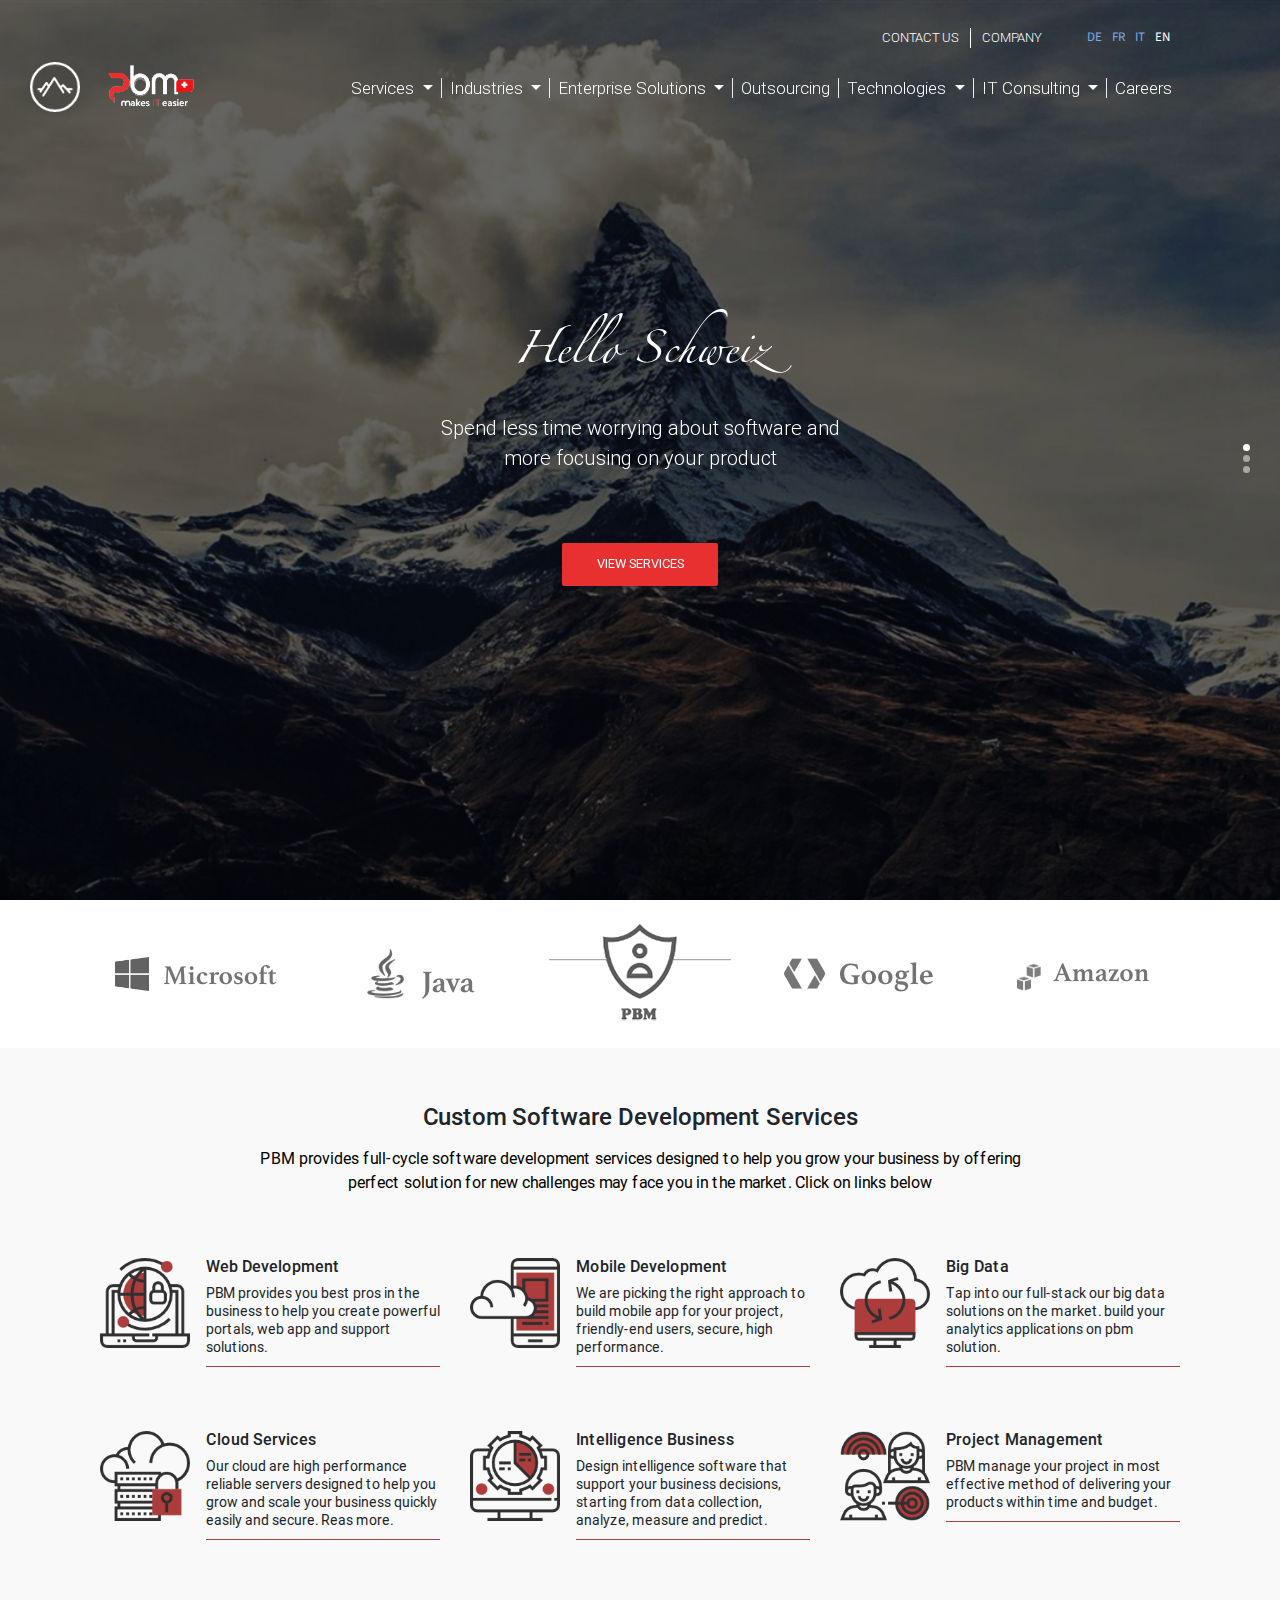
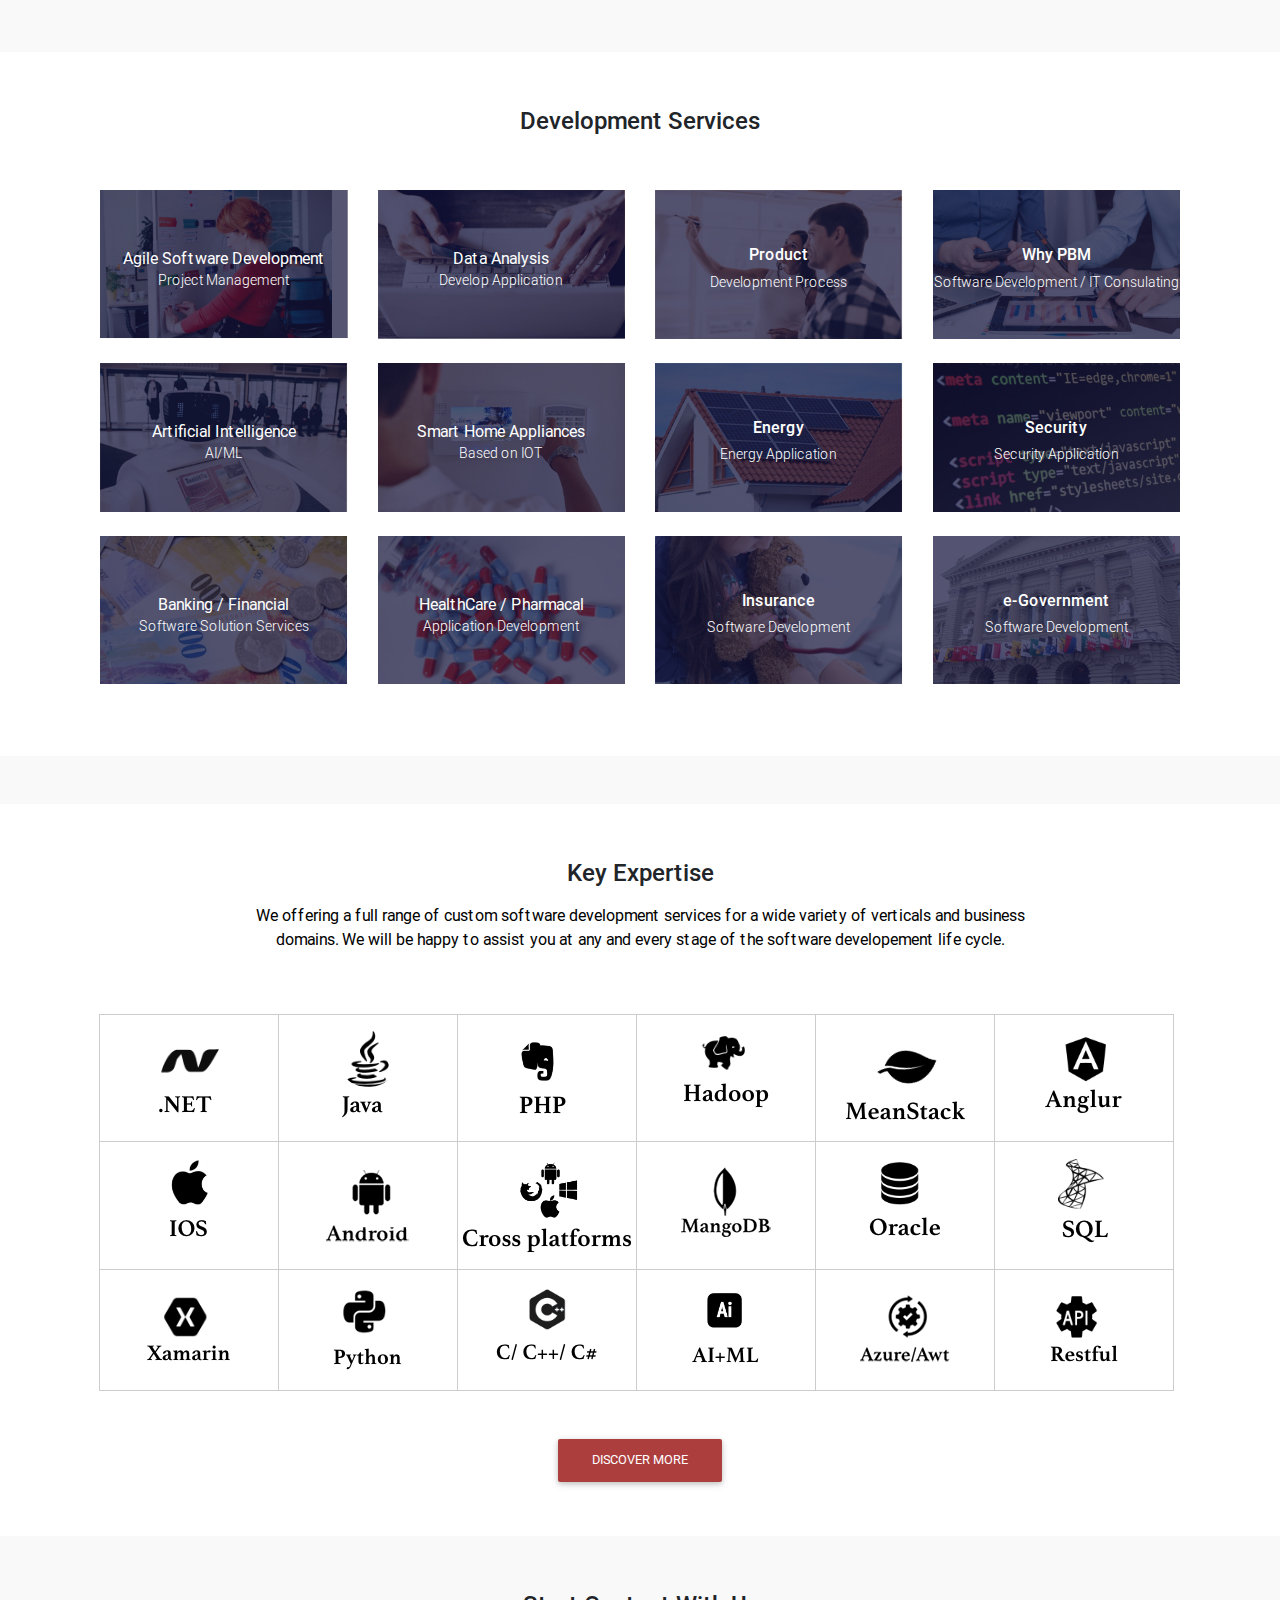
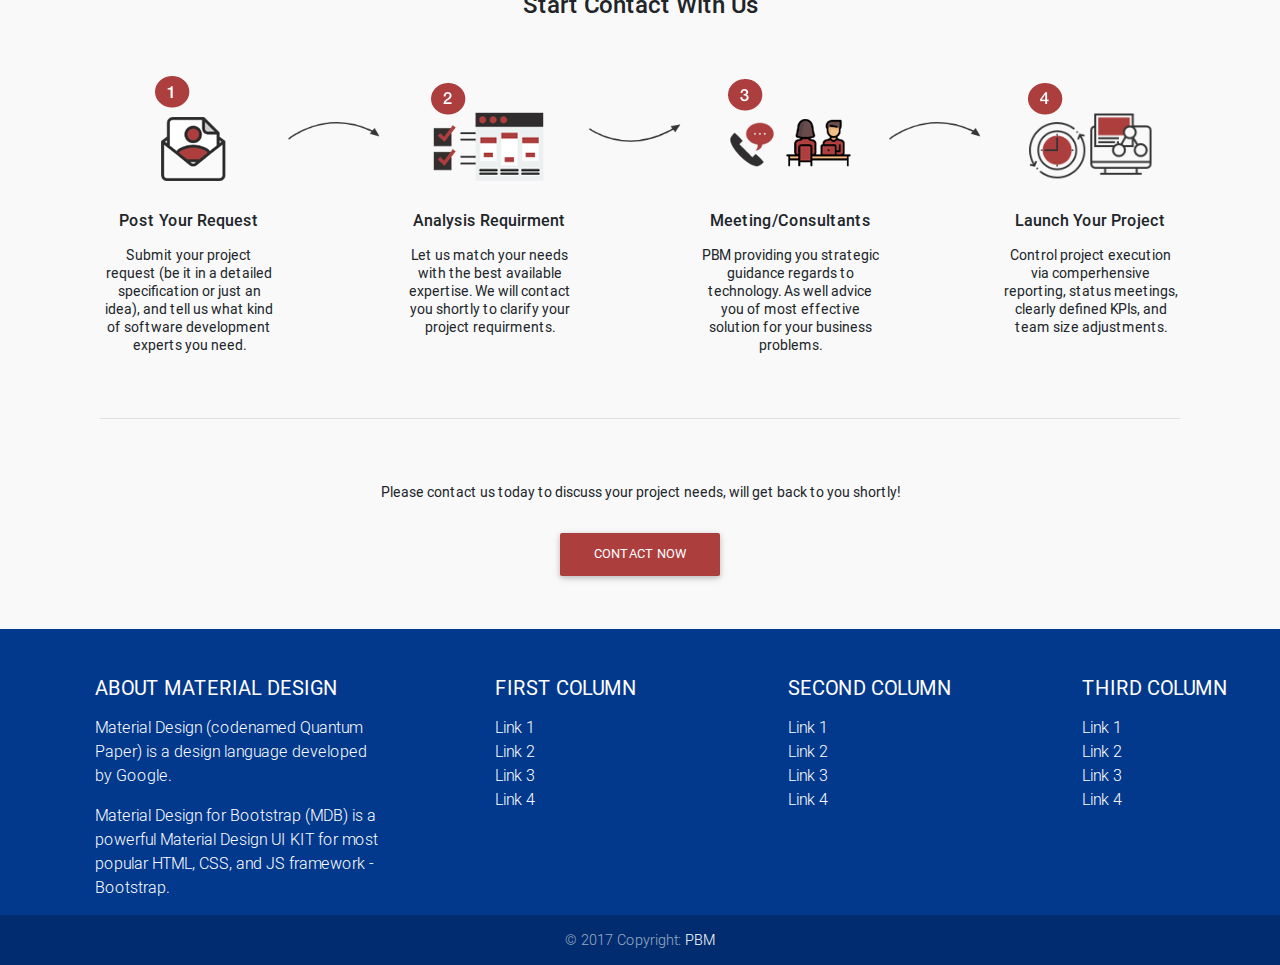
<file: index.html>
<!DOCTYPE html>
<html lang="en">
  <head>
    <meta charset="utf-8">
    <meta name="viewport" content="width=device-width, initial-scale=1, shrink-to-fit=no">
    <meta http-equiv="x-ua-compatible" content="ie=edge">
    <title>Material Design Bootstrap</title>
    <!-- Font Awesome -->
    <link rel="stylesheet" href="https://maxcdn.bootstrapcdn.com/font-awesome/4.7.0/css/font-awesome.min.css">
    <!-- Bootstrap core CSS -->
    <link href="css/bootstrap.min.css" rel="stylesheet">
    <!-- Material Design Bootstrap -->
    <link href="css/mdb.min.css" rel="stylesheet">
    <!-- Your custom styles (optional) -->
    <link href="css/style.css" rel="stylesheet">
    <link href="https://fonts.googleapis.com/css?family=Source+Sans+Pro:400,600" rel="stylesheet">
  </head>
  <body class="band-lp">
    <header>
      <div class="position-ab mt-3">
        <div class="container">
          
          <div class="float-right">
            <ul class="right-top-link">
              <li><a href="#">CONTACT US</a></li>
              <li><a href="#" class="border-0">COMPANY</a></li>
              <li class="language">
                <a class="nav-link border-0" href="#">DE</a>
                <a class="nav-link border-0" href="#">FR</a>
                <a class="nav-link border-0" href="#">IT</a>
                <a class="nav-link border-0 active" href="#">EN</a>
              </li>
            </ul>
          </div>
        </div>
      </div>
      <!--Navbar-->
      <nav class="navbar navbar-expand-lg navbar-dark fixed-top scrolling-navbar">
        <div class="container">
          <div class="col-md-12">
          <div class="ml-70">
               <a href="#" class="mr-4"><img width="50" src="img/pre-logo.png" /></a>
               <a class="navbar-brand " href="#"><img src="img/logo.png" /></a>
          </div>
            
              <button class="navbar-toggler float-right" type="button" data-toggle="collapse" data-target="#navbarTogglerDemo02" aria-controls="navbarTogglerDemo02" aria-expanded="false" aria-label="Toggle navigation">
              <span class="navbar-toggler-icon"></span>
              </button>
            
            <div class="collapse navbar-collapse js-navbar-collapse mt-2" id="navbarTogglerDemo02">
              <ul class="nav navbar-nav  smooth-scroll">
                <li class="nav-item dropdown mega-dropdown">
                  <a class="nav-link dropdown-toggle" data-toggle="dropdown" href="#">Services <span class="caret"></span></a>
                  <ul class="dropdown-menu mega-dropdown-menu row">
                    <li class="col-sm-6 col-md-3">
                      <a href="#" class="media">
                        <img class="d-flex align-self-end d-flex mr-3" src="img/services/1.png" alt="Web Application">
                        <div class="media-body">
                          <h5 class="h6 mt-3">Application Development</h5>
                        </div>
                      </a>
                      <a href="#" class="media">
                        <img class="d-flex mr-3" src="img/services/5.png" alt="Web Application">
                        <div class="media-body">
                          <h5 class="h6 mt-3">SLA Support</h5>
                        </div>
                      </a>
                      <a href="#" class="media">
                        <img class="d-flex mr-3" src="img/services/9.png" alt="Web Application">
                        <div class="media-body">
                          <h5 class="h6 mt-3">Testing & Quality Assurance</h5>
                        </div>
                      </a>
                    </li>
                    <li class="col-sm-6 col-md-3">
                      <a href="#" class="media">
                        <img class="d-flex mr-3" src="img/services/2.png" alt="Web Application">
                        <div class="media-body">
                          <h5 class="h6 mt-3">Application Maintenance</h5>
                        </div>
                      </a>
                      <a href="#" class="media">
                        <img class="d-flex mr-3" src="img/services/6.png" alt="Web Application">
                        <div class="media-body">
                          <h5 class="h6 mt-3">System Integration</h5>
                        </div>
                      </a>
                      <a href="#" class="media">
                        <img class="d-flex mr-3" src="img/services/10.png" alt="Web Application">
                        <div class="media-body">
                          <h5 class="h6 mt-3">Application Security</h5>
                        </div>
                      </a>
                    </li>
                    <li class="col-sm-6 col-md-3">
                      <a href="#" class="media">
                        <img class="d-flex mr-3" src="img/services/3.png" alt="Web Application">
                        <div class="media-body">
                          <h5 class="h6 mt-3">Enterprise Architecture</h5>
                        </div>
                      </a>
                      <a href="#" class="media">
                        <img class="d-flex mr-3" src="img/services/7.png" alt="Web Application">
                        <div class="media-body">
                          <h5 class="h6 mt-3">Product Lifecycle Management</h5>
                        </div>
                      </a>
                      <a href="#" class="media">
                        <img class="d-flex mr-3" src="img/services/11.png" alt="Web Application">
                        <div class="media-body">
                          <h5 class="h6 mt-3">Implementation Deployment</h5>
                        </div>
                      </a>
                    </li>
                    <li class="col-sm-6 col-md-3">
                      <a href="#" class="media">
                        <img class="d-flex mr-3" src="img/services/4.png" alt="Web Application">
                        <div class="media-body">
                          <h5 class="h6 mt-3">Staffing</h5>
                        </div>
                      </a>
                      <a href="#" class="media">
                        <img class="d-flex mr-3" src="img/services/8.png" alt="Web Application">
                        <div class="media-body">
                          <h5 class="h6 mt-3">Mobility</h5>
                        </div>
                      </a>
                      <a href="#" class="media">
                        <img class="d-flex mr-3" src="img/services/12.png" alt="Web Application">
                        <div class="media-body">
                          <h5 class="h6 mt-3">Re-engineering & Migration</h5>
                        </div>
                      </a>
                    </li>
                  </ul>
                </li>
                <li class="nav-item dropdown mega-dropdown">
                  <a class="nav-link dropdown-toggle" data-toggle="dropdown" href="#">Industries <span class="caret"></span></a>
                  <ul class="dropdown-menu industries mega-dropdown-menu row">
                    <li class="col-sm-6 col-md-3">
                      <a href="#" class="media">
                        <img class="d-flex align-self-end d-flex mr-3" src="img/industries/1.png" alt="Web Application">
                        <div class="media-body">
                          <h5 class="h6 mt-3">Banking</h5>
                        </div>
                      </a>
                      <a href="#" class="media">
                        <img class="d-flex mr-3" src="img/industries/2.png" alt="Web Application">
                        <div class="media-body">
                          <h5 class="h6 mt-3">Financial Services</h5>
                        </div>
                      </a>
                      <a href="#" class="media">
                        <img class="d-flex mr-3" src="img/industries/3.png" alt="Web Application">
                        <div class="media-body">
                          <h5 class="h6 mt-3">e-Government</h5>
                        </div>
                      </a>
                    </li>
                    <li class="col-sm-6 col-md-3">
                      <a href="#" class="media">
                        <img class="d-flex mr-3" src="img/industries/4.png" alt="Web Application">
                        <div class="media-body">
                          <h5 class="h6 mt-3">Transportation</h5>
                        </div>
                      </a>
                      <a href="#" class="media">
                        <img class="d-flex mr-3" src="img/industries/5.png" alt="Web Application">
                        <div class="media-body">
                          <h5 class="h6 mt-3">Aviation</h5>
                        </div>
                      </a>
                      <a href="#" class="media">
                        <img class="d-flex mr-3" src="img/industries/6.png" alt="Web Application">
                        <div class="media-body">
                          <h5 class="h6 mt-3">Energy</h5>
                        </div>
                      </a>
                    </li>
                    <li class="col-sm-6 col-md-3">
                      <a href="#" class="media">
                        <img class="d-flex mr-3" src="img/industries/7.png" alt="Web Application">
                        <div class="media-body">
                          <h5 class="h6 mt-3">Insurance</h5>
                        </div>
                      </a>
                      <a href="#" class="media">
                        <img class="d-flex mr-3" src="img/industries/8.png" alt="Web Application">
                        <div class="media-body">
                          <h5 class="h6 mt-3">Health Care</h5>
                        </div>
                      </a>
                      <a href="#" class="media">
                        <img class="d-flex mr-3" src="img/industries/9.png" alt="Web Application">
                        <div class="media-body">
                          <h5 class="h6 mt-3">Retail</h5>
                        </div>
                      </a>
                    </li>
                    <li class="col-sm-6 col-md-3">
                      <a href="#" class="media">
                        <img class="d-flex mr-3" src="img/industries/10.png" alt="Web Application">
                        <div class="media-body">
                          <h5 class="h6 mt-3">Pharmaceutical</h5>
                        </div>
                      </a>
                      <a href="#" class="media">
                        <img class="d-flex mr-3" src="img/industries/11.png" alt="Web Application">
                        <div class="media-body">
                          <h5 class="h6 mt-3">Construction</h5>
                        </div>
                      </a>
                      <a href="#" class="media">
                        <img class="d-flex mr-3" src="img/industries/12.png" alt="Web Application">
                        <div class="media-body">
                          <h5 class="h6 mt-3">Media & Telecommunications</h5>
                        </div>
                      </a>
                    </li>
                  </ul>
                </li>
                <li class="nav-item dropdown mega-dropdown">
                  <a class="nav-link dropdown-toggle" data-toggle="dropdown" href="#">Enterprise Solutions <span class="caret"></span></a>
                  <ul class="dropdown-menu enterprise mega-dropdown-menu row">
                    <li class="col-sm-6 col-md-6">
                      <a href="#" class="media">
                        <img class="d-flex align-self-end d-flex mr-3" src="img/consulting/6.png" alt="Web Application">
                        <div class="media-body">
                          <h5 class="h6 mt-3">Cloud</h5>
                        </div>
                      </a>
                      <a href="#" class="media">
                        <img class="d-flex mr-3" src="img/consulting/2.png" alt="Web Application">
                        <div class="media-body">
                          <h5 class="h6 mt-3">Big Data</h5>
                        </div>
                      </a>
                      <a href="#" class="media">
                        <img class="d-flex mr-3" src="img/consulting/1.png" alt="Web Application">
                        <div class="media-body">
                          <h5 class="h6 mt-3">Internet of Things</h5>
                        </div>
                      </a>
                      <a href="#" class="media">
                        <img class="d-flex mr-3" src="img/consulting/5.png" alt="Web Application">
                        <div class="media-body">
                          <h5 class="h6 mt-3">Business Intelligence</h5>
                        </div>
                      </a>
                    </li>
                    <li class="col-sm-6 col-md-6">
                      <a href="#" class="media">
                        <img class="d-flex mr-3" src="img/5.png" alt="Web Application">
                        <div class="media-body">
                          <h5 class="h6 mt-3">Artificial Intelligence</h5>
                        </div>
                      </a>
                      <a href="#" class="media">
                        <img class="d-flex mr-3" src="img/6.png" alt="Web Application">
                        <div class="media-body">
                          <h5 class="h6 mt-3">Smart Home Applications AI</h5>
                        </div>
                      </a>
                      <a href="#" class="media">
                        <img class="d-flex mr-3" src="img/7.png" alt="Web Application">
                        <div class="media-body">
                          <h5 class="h6 mt-3">Energy Applications</h5>
                        </div>
                      </a>
                    </li>
                  </ul>
                </li>
                <li class="nav-item">
                  <a class="nav-link" href="#">Outsourcing</a>
                </li>
                <li class="nav-item dropdown mega-dropdown">
                  <a class="nav-link dropdown-toggle" data-toggle="dropdown" href="#">Technologies <span class="caret"></span></a>
                  <ul class="dropdown-menu consulting mega-dropdown-menu row">
                    <li class="col-sm-6 col-md-4">
                      <a href="#" class="media">
                        <img class="d-flex align-self-end d-flex mr-3" src="img/consulting/1.png" alt="Web Application">
                        <div class="media-body">
                          <h5 class="h6 mt-3">WEB DEVELOPMENT</h5>
                        </div>
                        <ul class="sub-dropdown">
                          <li>
                      <a href="#"><img src="img/arrow-icon.png" > .NET</a></li>
                      <li><a href="#"><img src="img/arrow-icon.png" > JAVA</a></li>
                      <li><a href="#"><img src="img/arrow-icon.png" > PHP</a></li>
                      <li><a href="#"><img src="img/arrow-icon.png" > Node JS</a></li>
                      <li><a href="#"><img src="img/arrow-icon.png" > React JS</a></li>
                      <li><a href="#"><img src="img/arrow-icon.png" > Angular JS</a></li>
                      <li><a href="#"><img src="img/arrow-icon.png" > Mean Stack</a></li>
                      </ul>
                      </a>
                      <a href="#" class="media">
                        <img class="d-flex mr-3" src="img/consulting/6.png" alt="Web Application">
                        <div class="media-body">
                          <h5 class="h6 mt-3">CLOUD</h5>
                        </div>
                        <ul class="sub-dropdown">
                          <li>
                      <a href="#"><img src="img/arrow-icon.png" > Azure</a></li>
                      <li><a href="#"><img src="img/arrow-icon.png" > AI & ML</a></li>
                      </ul>
                      </a>
                    </li>
                    <li class="col-sm-6 col-md-4">
                      <a href="#" class="media">
                        <img class="d-flex mr-3" src="img/consulting/2.png" alt="Web Application">
                        <div class="media-body">
                          <h5 class="h6 mt-3">DATABASE SYSTEM</h5>
                        </div>
                        <ul class="sub-dropdown">
                          <li>
                      <a href="#"><img src="img/arrow-icon.png" > Mongo DB</a></li>
                      <li><a href="#"><img src="img/arrow-icon.png" > Hadoop</a></li>
                      <li><a href="#"><img src="img/arrow-icon.png" > PHP</a></li>
                      <li><a href="#"><img src="img/arrow-icon.png" > SQL</a></li>
                      <li><a href="#"><img src="img/arrow-icon.png" > Oracle</a></li>
                      <li><a href="#"><img src="img/arrow-icon.png" > PsotreSQL</a></li>
                      </ul>
                      </a>
                      <a href="#" class="media">
                        <img class="d-flex mr-3" src="img/consulting/3.png" alt="Web Application">
                        <div class="media-body">
                          <h5 class="h6 mt-3">DESKTOP DEVELOPMENT</h5>
                        </div>
                        <ul class="sub-dropdown">
                          <li>
                      <a href="#"><img src="img/arrow-icon.png" > C</a></li>
                      <li><a href="#"><img src="img/arrow-icon.png" > C++</a></li>
                      <li><a href="#"><img src="img/arrow-icon.png" > C#</a></li>
                      <li><a href="#"><img src="img/arrow-icon.png" > Python</a></li>
                      </ul>
                      </a>
                      
                    </li>
                    <li class="col-sm-6 col-md-4">
                      <a href="#" class="media">
                        <img class="d-flex mr-3" src="img/consulting/5.png" alt="Web Application">
                        <div class="media-body">
                          <h5 class="h6 mt-3">ARTIFICIAL INTELLIGENCE</h5>
                        </div>
                        <ul class="sub-dropdown">
                          <li>
                      <a href="#"><img src="img/arrow-icon.png" > C</a></li>
                      <li><a href="#"><img src="img/arrow-icon.png" > C++</a></li>
                      <li><a href="#"><img src="img/arrow-icon.png" > C#</a></li>
                      <li><a href="#"><img src="img/arrow-icon.png" > Python</a></li>
                      <li><a href="#"><img src="img/arrow-icon.png" > Azure</a></li>
                      </ul>
                      </a>
                      <a href="#" class="media mt-md-5 pt-md-2 pt-0 mt-0">
                        <img class="d-flex mr-3" src="img/consulting/4.png" alt="Web Application">
                        <div class="media-body">
                          <h5 class="h6 mt-3">MOBILE DEVELOPMENT</h5>
                        </div>
                        <ul class="sub-dropdown">
                          <li>
                      <a href="#"><img src="img/arrow-icon.png" > IOS</a></li>
                      <li><a href="#"><img src="img/arrow-icon.png" > Android</a></li>
                      <li><a href="#"><img src="img/arrow-icon.png" > Cross Platforms</a></li>
                      <li><a href="#"><img src="img/arrow-icon.png" > Windows Phone</a></li>
                      <li><a href="#"><img src="img/arrow-icon.png" > Xamarine</a></li>
                      </ul>
                      </a>
                    </li>
                  </ul>
                
                  
                </li>
                <li class="nav-item dropdown mega-dropdown">
                  <a class="nav-link dropdown-toggle" data-toggle="dropdown" href="#">IT Consulting <span class="caret"></span></a>
                  <ul class="dropdown-menu mb-3 techno mega-dropdown-menu row">
                    <li class="col-sm-12 col-md-12">
                      <ul class="sub-dropdown pt-4">
                        <li><a href="#"><img src="img/arrow-icon.png" > Technologies and Support</a></li>
                        <li><a href="#"><img src="img/arrow-icon.png" > Business Development</a></li>
                        <li><a href="#"><img src="img/arrow-icon.png" > Management</a></li>
                        <li><a href="#"><img src="img/arrow-icon.png" > Cloud Services</a></li>
                        <li><a href="#"><img src="img/arrow-icon.png" > Staffing</a></li>
                        <li><a href="#"><img src="img/arrow-icon.png" > IOT</a></li>
                      </ul>
                    </li>
                  </ul>
                  </li>
                <li class="nav-item">
                  <a class="nav-link" href="#">Careers</a>
                </li>
              </ul>
            </div>
          </div>
        </div>
      </nav>
      <!--/.Navbar-->
    </header>
    <!--Mask-->
    <div class="view banner hm-black-light">
      <div class="full-bg-img flex-center">
        <div id="carousel-example-1z" class="carousel slide carousel-fade" data-ride="carousel">
          <ol class="carousel-indicators">
            <li data-target="#carousel-example-1z" data-slide-to="0" class="active"></li>
            <li data-target="#carousel-example-1z" data-slide-to="1"></li>
            <li data-target="#carousel-example-1z" data-slide-to="2"></li>
          </ol>
          <div class="carousel-inner" role="listbox">
            <div class="carousel-item active">
              <ul>
                <li>
                  <h1 class="display-3 hello-font">Hello Schweiz</h1>
                </li>
                <li>
                  <p class="lead pb-5">Spend less time worrying about software and <br>more focusing on your product</p>
                </li>
                <li>
                  <a href="#" class="btn btn-danger btn bg-red-custom">View Services</a>
                </li>
              </ul>
            </div>
            <div class="carousel-item">
              <ul>
                <li>
                  <h1 class="display-3 hello-font">Hello Schweiz</h1>
                </li>
                <li>
                  <p class="lead pb-5">Spend less time worrying about software and <br>more focusing on your product</p>
                </li>
                <li>
                  <a href="#" class="btn btn-danger btn bg-red-custom">View Services</a>
                </li>
              </ul>
            </div>
            <div class="carousel-item">
              <ul>
                <li>
                  <h1 class="display-3 hello-font">Hello Schweiz</h1>
                </li>
                <li>
                  <p class="lead pb-5">Spend less time worrying about software and <br>more focusing on your product</p>
                </li>
                <li>
                  <a href="#" class="btn btn-danger btn bg-red-custom">View Services</a>
                </li>
              </ul>
            </div>
          </div>
        </div>
      </div>
    </div>
    <!--/.Mask-->
    <div class="container-fluid pt-4 pb-4 bg-white">
      <div class="container">
        <div class="col-md-12">
          <div class="row">
            <div class="col-6 col-md">
              <img class="company-logo" src="img/microsoft.png" />
            </div>
            <div class="col-6 col-md">
              <img class="company-logo" src="img/java.png" />
            </div>
            <div class="col-12 col-md">
              <img class="company-logo mob-w-50" src="img/pbm.png" />
            </div>
            <div class="col-6 col-md">
              <img class="company-logo" src="img/google.png" />
            </div>
            <div class="col-6 col-md">
              <img class="company-logo" src="img/amazon.png" />
            </div>
          </div>
        </div>
      </div>
    </div>
    <div class="container home-service pt-5 pb-5">
      <div class="col-md-12">
        <div class="row">
          <h3 class="h4 section-heading align-items-center mr-auto ml-auto pt-2 pb-2">Custom Software Development Services</h3>
          <p class="section-description">PBM provides full-cycle software development services designed to help you grow your business by offering perfect solution for new challenges may face you in the market. Click on links below</p>
        </div>
        <div class="row">
          <div class="col-md-4 col-12 col-sm-4  mb-5">
            <a class="media">
              <img class="d-flex mr-3" src="img/web.png" alt="Web Application">
              <div class="media-body">
                <h5 class="h6 mt-0">Web Development</h5>
                <p><strong>PBM provides you best pros in the business to help you create powerful portals, web app and support solutions.</strong></p>
              </div>
            </a>
          </div>
          <div class="col-md-4 col-12 col-sm-4 mb-5">
            <a class="media">
              <img class="d-flex mr-3" src="img/mobile.png" alt="Web Application">
              <div class="media-body">
                <h5 class="h6 mt-0">Mobile Development</h5>
                <p><strong>We are picking the right approach to build mobile app for your project, friendly-end users, secure, high performance.</strong></p>
              </div>
            </a>
          </div>
          <div class="col-md-4 col-12 col-sm-4 mb-5">
            <a class="media">
              <img class="d-flex mr-3" src="img/big-data.png" alt="Web Application">
              <div class="media-body">
                <h5 class="h6 mt-0">Big Data</h5>
                <p><strong>Tap into our full-stack our big data solutions on the market. build your analytics applications on pbm solution.</strong></p>
              </div>
            </a>
          </div>
        </div>
        <div class="row">
          <div class="col-md-4 col-12 col-sm-4 mb-5">
            <a class="media">
              <img class="d-flex mr-3" src="img/cloud.png" alt="Web Application">
              <div class="media-body">
                <h5 class="h6 mt-0">Cloud Services</h5>
                <p><strong>Our cloud are high performance reliable servers designed to help you grow and scale your business quickly easily and secure. Reas more.</strong></p>
              </div>
            </a>
          </div>
          <div class="col-md-4 col-12 col-sm-4 mb-5">
            <a class="media">
              <img class="d-flex mr-3" src="img/ib.png" alt="Web Application">
              <div class="media-body">
                <h5 class="h6 mt-0">Intelligence Business</h5>
                <p><strong>Design intelligence software that support your business decisions, starting from data collection, analyze, measure and predict.</strong></p>
              </div>
            </a>
          </div>
          <div class="col-md-4 col-12 col-sm-4 mb-5">
            <a class="media">
              <img class="d-flex mr-3" src="img/pm.png" alt="Web Application">
              <div class="media-body">
                <h5 class="h6 mt-0">Project Management</h5>
                <p><strong>PBM manage your project in most effective method of delivering your products within time and budget.</strong></p>
              </div>
            </a>
          </div>
        </div>
      </div>
    </div>
    <div class="container-fluid bg-white">
      <div class="container pt-5 pb-5">
        <div class="col-md-12">
          <div class="row">
            <h3 class="h4 section-heading align-items-center mr-auto ml-auto pt-2 pb-5">Development Services</h3>
          </div>
          <div class="row">
            <div class="col-md-3 col-sm-6 col-12 mb-4">
              <div class="view hm-zoom">
                <img src="img/images/1.jpg" class="img-fluid" alt="placeholder">
                <div class="mask pt-5 d-flex flex-column waves-effect waves-light">
                  <strong class="d-block ml-auto mr-auto white-text pt-sm-2 pt-5">Agile Software Development</strong>
                  <p class="font--14 d-block ml-auto mr-auto white-text text-center">Project Management</p>
                </div>
              </div>
            </div>
            <div class="col-md-3 col-sm-6 col-12 mb-4">
              <div class="view hm-zoom">
                <img src="img/images/2.jpg" class="img-fluid" alt="placeholder">
                <div class="mask pt-5 d-flex flex-column waves-effect waves-light">
                  <strong class="d-block ml-auto mr-auto white-text pt-sm-2 pt-5">Data Analysis</strong>
                  <p class="font--14 d-block ml-auto mr-auto white-text text-center">Develop Application</p>
                </div>
              </div>
            </div>
            <div class="col-md-3 col-sm-6 col-12 mb-4">
              <div class="view hm-zoom">
                <img src="img/images/3.png" class="img-fluid" alt="placeholder">
                <div class="mask pt-5 d-flex flex-column waves-effect waves-light">
                  <p class="h6 d-block ml-auto mr-auto white-text pt-sm-2 pt-5">Product</p>
                  <p class="font--14 d-block ml-auto mr-auto white-text text-center">Development Process</p>
                </div>
              </div>
            </div>
            <div class="col-md-3 col-sm-6 col-12 mb-4">
              <div class="view hm-zoom">
                <img src="img/images/4.png" class="img-fluid" alt="placeholder">
                <div class="mask pt-5 d-flex flex-column waves-effect waves-light">
                  <p class="h6 d-block ml-auto mr-auto white-text pt-sm-2 pt-5">Why PBM</p>
                  <p class="font--14 d-block ml-auto mr-auto white-text text-center">Software Development / IT Consulating</p>
                </div>
              </div>
            </div>
          </div>
          <div class="row">
            <div class="col-md-3 col-sm-6 col-12 mb-4">
              <div class="view hm-zoom">
                <img src="img/images/5.png" class="img-fluid" alt="placeholder">
                <div class="mask pt-5 d-flex flex-column waves-effect waves-light">
                  <strong class="d-block ml-auto mr-auto white-text pt-sm-2 pt-5">Artificial Intelligence</strong>
                  <p class="font--14 d-block ml-auto mr-auto white-text text-center">AI/ML</p>
                </div>
              </div>
            </div>
            <div class="col-md-3 col-sm-6 col-12 mb-4">
              <div class="view hm-zoom">
                <img src="img/images/6.jpg" class="img-fluid" alt="placeholder">
                <div class="mask pt-5 d-flex flex-column waves-effect waves-light">
                  <strong class="d-block ml-auto mr-auto white-text pt-sm-2 pt-5">Smart Home Appliances</strong>
                  <p class="font--14 d-block ml-auto mr-auto white-text text-center">Based on IOT</p>
                </div>
              </div>
            </div>
            <div class="col-md-3 col-sm-6 col-12 mb-4">
              <div class="view hm-zoom">
                <img src="img/images/7.jpg" class="img-fluid" alt="placeholder">
                <div class="mask pt-5 d-flex flex-column waves-effect waves-light">
                  <p class="h6 d-block ml-auto mr-auto white-text pt-sm-2 pt-5">Energy</p>
                  <p class="font--14 d-block ml-auto mr-auto white-text text-center">Energy Application</p>
                </div>
              </div>
            </div>
            <div class="col-md-3 col-sm-6 col-12 mb-4">
              <div class="view hm-zoom">
                <img src="img/images/8.png" class="img-fluid" alt="placeholder">
                <div class="mask pt-5 d-flex flex-column waves-effect waves-light">
                  <p class="h6 d-block ml-auto mr-auto white-text pt-sm-2 pt-5">Security</p>
                  <p class="font--14 d-block ml-auto mr-auto white-text text-center">Security Application</p>
                </div>
              </div>
            </div>
          </div>
          <div class="row">
            <div class="col-md-3 col-sm-6 col-12 mb-4">
              <div class="view hm-zoom">
                <img src="img/images/9.jpg" class="img-fluid" alt="placeholder">
                <div class="mask pt-5 d-flex flex-column waves-effect waves-light">
                  <strong class="d-block ml-auto mr-auto white-text pt-sm-2 pt-5">Banking / Financial</strong>
                  <p class="font--14 d-block ml-auto mr-auto white-text text-center">Software Solution Services</p>
                </div>
              </div>
            </div>
            <div class="col-md-3 col-sm-6 col-12 mb-4">
              <div class="view hm-zoom">
                <img src="img/images/10.jpg" class="img-fluid" alt="placeholder">
                <div class="mask pt-5 d-flex flex-column waves-effect waves-light">
                  <strong class="d-block ml-auto mr-auto white-text pt-sm-2 pt-5">HealthCare / Pharmacal</strong>
                  <p class="font--14 d-block ml-auto mr-auto white-text text-center">Application Development</p>
                </div>
              </div>
            </div>
            <div class="col-md-3 col-sm-6 col-12 mb-4">
              <div class="view hm-zoom">
                <img src="img/images/11.png" class="img-fluid" alt="placeholder">
                <div class="mask pt-5 d-flex flex-column waves-effect waves-light">
                  <p class="h6 d-block ml-auto mr-auto white-text pt-sm-2 pt-5">Insurance</p>
                  <p class="font--14 d-block ml-auto mr-auto white-text text-center">Software Development</p>
                </div>
              </div>
            </div>
            <div class="col-md-3 col-sm-6 col-12 mb-4">
              <div class="view hm-zoom">
                <img src="img/images/12.jpg" class="img-fluid" alt="placeholder">
                <div class="mask pt-5 d-flex flex-column waves-effect waves-light">
                  <p class="h6 d-block ml-auto mr-auto white-text pt-sm-2 pt-5">e-Government</p>
                  <p class="font--14 d-block ml-auto mr-auto white-text text-center">Software Development</p>
                </div>
              </div>
            </div>
          </div>
        </div>
      </div>
    </div>
    <div class="container-fluid bg-white mt-5">
      <div class="container pt-5 pb-5">
        <div class="col-md-12">
          <div class="row">
            <h3 class="h4 section-heading align-items-center mr-auto ml-auto pt-2 pb-2">Key Expertise</h3>
            <p class="section-description">We offering a full range of custom software development services for a wide variety of verticals and business domains. We will be happy to assist you at any and every stage of the software developement life cycle.</p>
          </div>
          <div class="row apps no-gutters">
            <div class="col-md-2 col-sm-6">
              <img src="img/apps/1.png" />
            </div>
            <div class="col-md-2 col-sm-6">
              <img src="img/apps/2.png" />
            </div>
            <div class="col-md-2 col-sm-6">
              <img src="img/apps/3.png" />
            </div>
            <div class="col-md-2 col-sm-6">
              <img src="img/apps/4.png" />
            </div>
            <div class="col-md-2 col-sm-6">
              <img src="img/apps/5.png" />
            </div>
            <div class="col-md-2 col-sm-6">
              <img src="img/apps/6.png" />
            </div>
          </div>
          <div class="row apps no-gutters">
            <div class="col-md-2 col-sm-6">
              <img src="img/apps/7.png" />
            </div>
            <div class="col-md-2 col-sm-6">
              <img src="img/apps/8.png" />
            </div>
            <div class="col-md-2 col-sm-6">
              <img src="img/apps/9.png" />
            </div>
            <div class="col-md-2 col-sm-6">
              <img src="img/apps/10.png" />
            </div>
            <div class="col-md-2 col-sm-6">
              <img src="img/apps/11.png" />
            </div>
            <div class="col-md-2 col-sm-6">
              <img src="img/apps/12.png" />
            </div>
          </div>
          <div class="row apps no-gutters">
            <div class="col-md-2 col-sm-6">
              <img src="img/apps/13.png" />
            </div>
            <div class="col-md-2 col-sm-6">
              <img src="img/apps/14.png" />
            </div>
            <div class="col-md-2 col-sm-6">
              <img src="img/apps/15.png" />
            </div>
            <div class="col-md-2 col-sm-6">
              <img src="img/apps/16.png" />
            </div>
            <div class="col-md-2 col-sm-6">
              <img src="img/apps/17.png" />
            </div>
            <div class="col-md-2 col-sm-6">
              <img src="img/apps/18.png" />
            </div>
          </div>
          <div class="row">
            <button type="button" class="btn btn-danger ml-auto mr-auto mt-5 bg-red-custom-2">Discover more</button>
          </div>
        </div>
      </div>
    </div>
    <div class="container-fluid">
      <div class="container home-contact pt-5 pb-5">
        <div class="col-md-12">
          <div class="row">
            <h3 class="h4 section-heading align-items-center mr-auto ml-auto pt-2 mb-4 pb-2">Start Contact With Us</h3>
          </div>
          <div class="row">
            <div class="col mt-3">
              <img src="img/1.png" class="mx-auto d-block contact-icon" />
              <h1 class="h6 mt-3 text-center mb-3">Post Your Request</h1>
              <p class="text-center"><strong>Submit your project request (be it in a detailed specification or just an idea), and tell us what kind of software development experts you need.</strong></p>
            </div>
            <div class="col-md-1 hidden-md-down">
              <img src="img/Arrow.png" class="arrow-indicate mt-5 pt-4" />
            </div>
            <div class="col mt-3">
              <img src="img/2.png" class="mx-auto d-block contact-icon" />
              <h1 class="h6 mt-3 text-center mb-3">Analysis Requirment</h1>
              <p class="text-center"><strong>Let us match your needs with the best available expertise. We will contact you shortly to clarify your project requirments.</strong></p>
            </div>
            <div class="col-md-1 hidden-md-down">
              <img src="img/arrow2.png" class="arrow-indicate mt-5 pt-4" />
            </div>
            <div class="col mt-3">
              <img src="img/3.png" class="mx-auto d-block contact-icon" />
              <h1 class="h6 mt-3 text-center mb-3">Meeting/Consultants</h1>
              <p class="text-center"><strong>PBM providing you strategic guidance regards to technology. As well advice you of most effective solution for your business problems.</strong></p>
            </div>
            <div class="col-md-1 hidden-md-down">
              <img src="img/Arrow.png" class="arrow-indicate mt-5 pt-4" />
            </div>
            <div class="col mt-3">
              <img src="img/4.png" class="mx-auto d-block contact-icon" />
              <h1 class="h6 mt-3 text-center mb-3">Launch Your Project</h1>
              <p class="text-center"><strong>Control project execution via comperhensive reporting, status meetings, clearly defined KPIs, and team size adjustments.</strong></p>
            </div>
          </div>
          <hr class="mt-5" />
          <div class="row">
            <p class="text-center mr-auto ml-auto mt-5"><strong>Please contact us today to discuss your project needs, will get back to you shortly!</strong></p>
          </div>
          <div class="row">
            <button type="button" class="btn btn-danger ml-auto mr-auto mt-3 bg-red-custom-2">Contact Now</button>
          </div>
        </div>
      </div>
    </div>
    <a href="#" class="scrollup" style="display: none;">Scroll</a>
    <!--Footer-->
    <footer class="page-footer pt-5 center-on-small-only">
      <!--Footer links-->
      <div class="container-fluid">
        <div class="row">
          <!--First column-->
          <div class="col-lg-3 col-md-6 ml-auto">
            <h5 class="title mb-3"><strong>About material design</strong></h5>
            <p>Material Design (codenamed Quantum Paper) is a design language developed by Google.</p>
            <p>Material Design for Bootstrap (MDB) is a powerful Material Design UI KIT for most popular HTML, CSS, and JS framework - Bootstrap.</p>
          </div>
          <!--/.First column-->
          <hr class="w-100 clearfix d-sm-none">
          <!--Second column-->
          <div class="col-lg-2 col-md-6 ml-auto">
            <h5 class="title mb-3"><strong>First column</strong></h5>
            <ul>
              <li>
                <a href="#!">Link 1</a>
              </li>
              <li>
                <a href="#!">Link 2</a>
              </li>
              <li>
                <a href="#!">Link 3</a>
              </li>
              <li>
                <a href="#!">Link 4</a>
              </li>
            </ul>
          </div>
          <!--/.Second column-->
          <hr class="w-100 clearfix d-sm-none">
          <!--Third column-->
          <div class="col-lg-2 col-md-6 ml-auto">
            <h5 class="title mb-3"><strong>Second column</strong></h5>
            <ul>
              <li>
                <a href="#!">Link 1</a>
              </li>
              <li>
                <a href="#!">Link 2</a>
              </li>
              <li>
                <a href="#!">Link 3</a>
              </li>
              <li>
                <a href="#!">Link 4</a>
              </li>
            </ul>
          </div>
          <!--/.Third column-->
          <hr class="w-100 clearfix d-sm-none">
          <!--Fourth column-->
          <div class="col-lg-2 col-md-6 ml-auto">
            <h5 class="title mb-3"><strong>Third column</strong></h5>
            <ul>
              <li>
                <a href="#!">Link 1</a>
              </li>
              <li>
                <a href="#!">Link 2</a>
              </li>
              <li>
                <a href="#!">Link 3</a>
              </li>
              <li>
                <a href="#!">Link 4</a>
              </li>
            </ul>
          </div>
          <!--/.Fourth column-->
        </div>
      </div>
      <!--/.Footer links-->
      <!--Copyright-->
      <div class="footer-copyright">
        <div class="container-fluid">
          © 2017 Copyright: <a href="#"> PBM </a>
        </div>
      </div>
      <!--/.Copyright-->
    </footer>
    <!--/.Footer-->
    <!-- SCRIPTS -->
    <!-- SCRIPTS -->
    <!-- JQuery -->
    <script type="text/javascript" src="js/jquery-3.2.1.min.js"></script>
    <!-- Bootstrap tooltips -->
    <script type="text/javascript" src="js/popper.min.js"></script>
    <!-- Bootstrap core JavaScript -->
    <script type="text/javascript" src="js/bootstrap.min.js"></script>
    <!-- MDB core JavaScript -->
    <script type="text/javascript" src="js/mdb.min.js"></script>
    <script type="text/javascript" src="js/custom.js"></script>
    <script src="js/scrollToTop.js"></script>
    <script type="text/javascript">
      $(document).ready(function() {
      
          $(window).scroll(function() {
              if ($(this).scrollTop() > 100) {
                  $('.scrollup').fadeIn();
              } else {
                  $('.scrollup').fadeOut();
              }
          });
      
          $('.scrollup').click(function() {
              $("html, body").animate({
                  scrollTop: 0
              }, 600);
              return false;
          });
      
      });
    </script>
  </body>
</html>
</file>
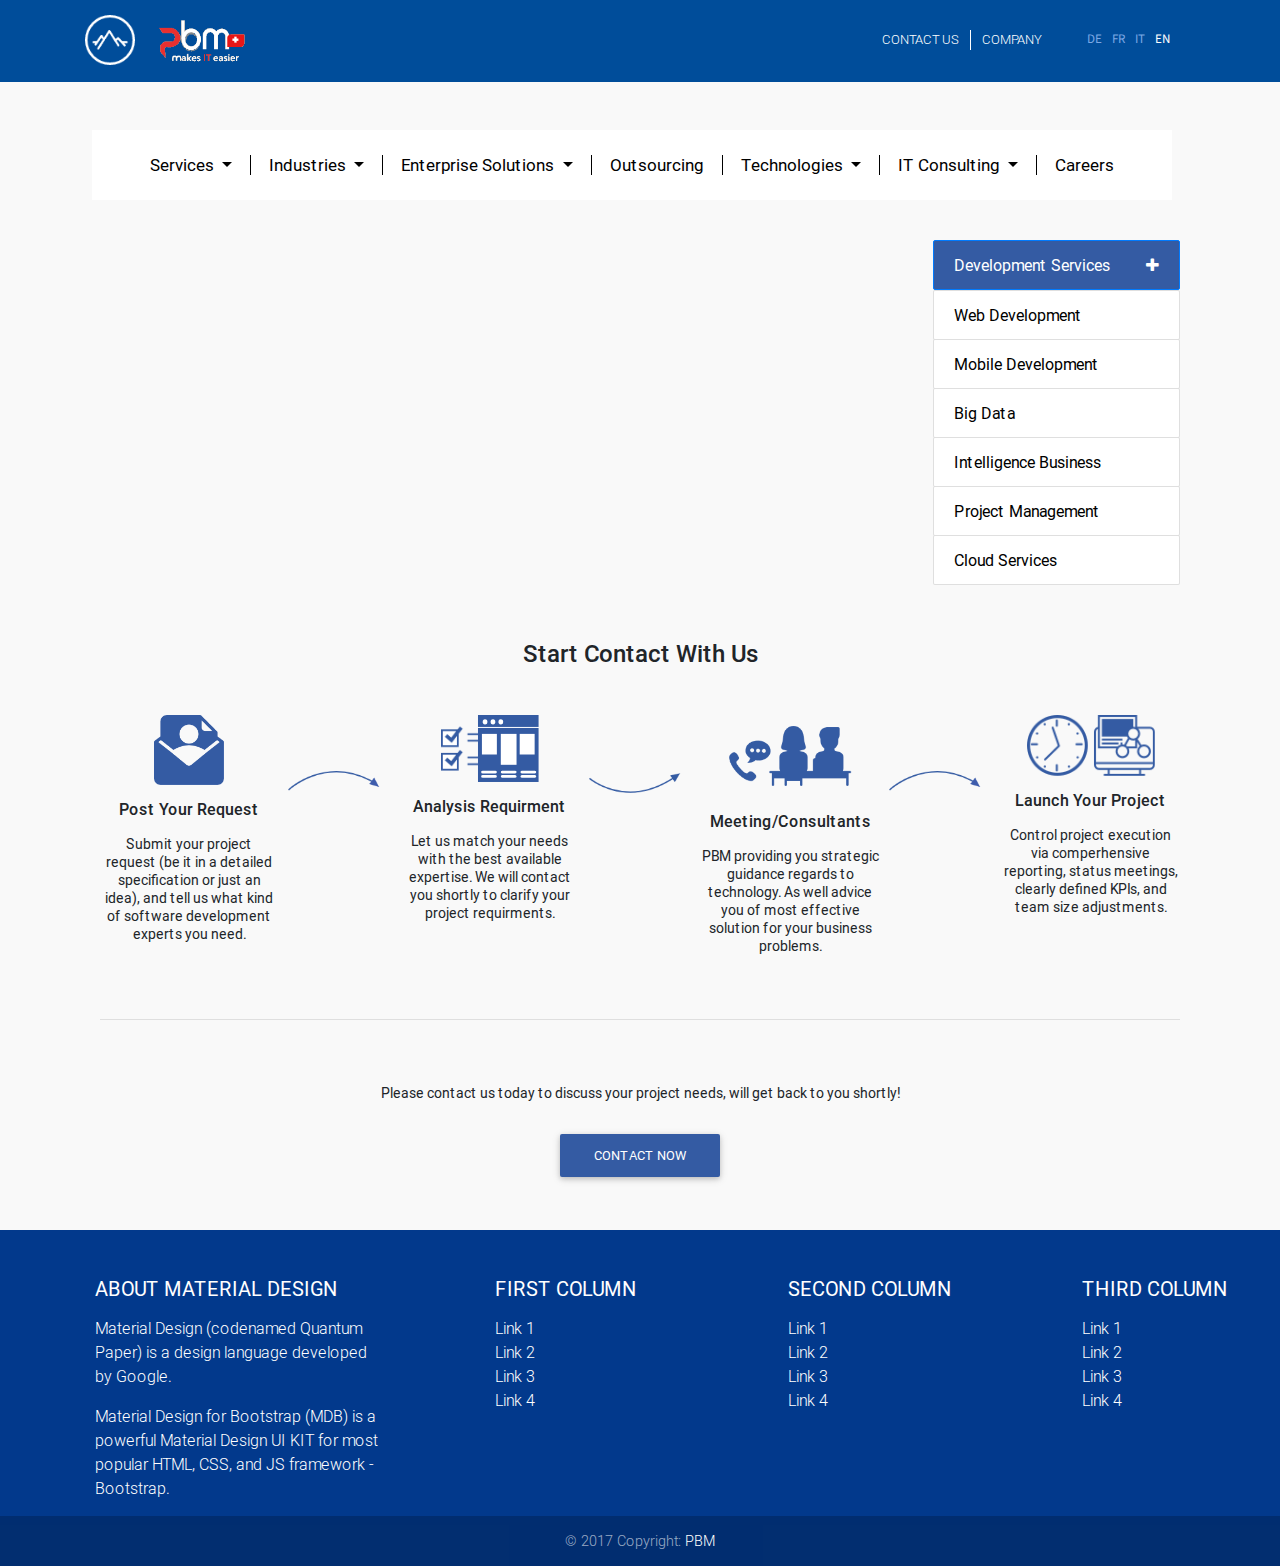
<file: service.html>
<!DOCTYPE html>
<html lang="en">
  <head>
    <meta charset="utf-8">
    <meta name="viewport" content="width=device-width, initial-scale=1, shrink-to-fit=no">
    <meta http-equiv="x-ua-compatible" content="ie=edge">
    <title>Material Design Bootstrap</title>
    <!-- Font Awesome -->
    <link rel="stylesheet" href="https://maxcdn.bootstrapcdn.com/font-awesome/4.7.0/css/font-awesome.min.css">
    <!-- Bootstrap core CSS -->
    <link href="css/bootstrap.min.css" rel="stylesheet">
    <!-- Material Design Bootstrap -->
    <link href="css/mdb.min.css" rel="stylesheet">
    <!-- Your custom styles (optional) -->
    <link href="css/style.css" rel="stylesheet">
    <link href="https://fonts.googleapis.com/css?family=Source+Sans+Pro:400,600" rel="stylesheet">
  </head>
  <body class="band-lp services">
    <header>
      <div class="top-menu">
        <div class="container">
          <div class="float-left logo-wrapper">
               <a href="#" class="mr-4 hide-sm"><img width="50" src="img/pre-logo.png" /></a>
               <a class="navbar-brand " href="#"><img src="img/logo.png" /></a>
          </div>
          <div class="float-right">
            <ul class="right-top-link">
              <li><a href="#">CONTACT US</a></li>
              <li><a href="#" class="border-0">COMPANY</a></li>
              <li class="language">
                <a class="nav-link border-0" href="#">DE</a>
                <a class="nav-link border-0" href="#">FR</a>
                <a class="nav-link border-0" href="#">IT</a>
                <a class="nav-link border-0 active" href="#">EN</a>
              </li>
            </ul>
          </div>
        </div>
      </div>
      <!--Navbar-->
      <nav class="navbar service-page navbar-expand-lg navbar-dark ">
        <div class="container">
          <div class="col-md-12">
          
            
              <button class="navbar-toggler float-right" type="button" data-toggle="collapse" data-target="#navbarTogglerDemo02" aria-controls="navbarTogglerDemo02" aria-expanded="false" aria-label="Toggle navigation">
              <span class="navbar-toggler-icon"></span>
              </button>
            
            <div class="collapse navbar-collapse js-navbar-collapse mt-2" id="navbarTogglerDemo02">
              <ul class="nav navbar-nav  smooth-scroll mx-auto">
                <li class="nav-item dropdown mega-dropdown">
                  <a class="nav-link dropdown-toggle" data-toggle="dropdown" href="#">Services <span class="caret"></span></a>
                  <ul class="dropdown-menu mega-dropdown-menu row">
                    <li class="col-sm-6 col-md-3">
                      <a href="#" class="media">
                        <img class="d-flex align-self-end d-flex mr-3" src="img/services/1.png" alt="Web Application">
                        <div class="media-body">
                          <h5 class="h6 mt-3">Application Development</h5>
                        </div>
                      </a>
                      <a href="#" class="media">
                        <img class="d-flex mr-3" src="img/services/5.png" alt="Web Application">
                        <div class="media-body">
                          <h5 class="h6 mt-3">SLA Support</h5>
                        </div>
                      </a>
                      <a href="#" class="media">
                        <img class="d-flex mr-3" src="img/services/9.png" alt="Web Application">
                        <div class="media-body">
                          <h5 class="h6 mt-3">Testing & Quality Assurance</h5>
                        </div>
                      </a>
                    </li>
                    <li class="col-sm-6 col-md-3">
                      <a href="#" class="media">
                        <img class="d-flex mr-3" src="img/services/2.png" alt="Web Application">
                        <div class="media-body">
                          <h5 class="h6 mt-3">Application Maintenance</h5>
                        </div>
                      </a>
                      <a href="#" class="media">
                        <img class="d-flex mr-3" src="img/services/6.png" alt="Web Application">
                        <div class="media-body">
                          <h5 class="h6 mt-3">System Integration</h5>
                        </div>
                      </a>
                      <a href="#" class="media">
                        <img class="d-flex mr-3" src="img/services/10.png" alt="Web Application">
                        <div class="media-body">
                          <h5 class="h6 mt-3">Application Security</h5>
                        </div>
                      </a>
                    </li>
                    <li class="col-sm-6 col-md-3">
                      <a href="#" class="media">
                        <img class="d-flex mr-3" src="img/services/3.png" alt="Web Application">
                        <div class="media-body">
                          <h5 class="h6 mt-3">Enterprise Architecture</h5>
                        </div>
                      </a>
                      <a href="#" class="media">
                        <img class="d-flex mr-3" src="img/services/7.png" alt="Web Application">
                        <div class="media-body">
                          <h5 class="h6 mt-3">Product Lifecycle Management</h5>
                        </div>
                      </a>
                      <a href="#" class="media">
                        <img class="d-flex mr-3" src="img/services/11.png" alt="Web Application">
                        <div class="media-body">
                          <h5 class="h6 mt-3">Implementation Deployment</h5>
                        </div>
                      </a>
                    </li>
                    <li class="col-sm-6 col-md-3">
                      <a href="#" class="media">
                        <img class="d-flex mr-3" src="img/services/4.png" alt="Web Application">
                        <div class="media-body">
                          <h5 class="h6 mt-3">Staffing</h5>
                        </div>
                      </a>
                      <a href="#" class="media">
                        <img class="d-flex mr-3" src="img/services/8.png" alt="Web Application">
                        <div class="media-body">
                          <h5 class="h6 mt-3">Mobility</h5>
                        </div>
                      </a>
                      <a href="#" class="media">
                        <img class="d-flex mr-3" src="img/services/12.png" alt="Web Application">
                        <div class="media-body">
                          <h5 class="h6 mt-3">Re-engineering & Migration</h5>
                        </div>
                      </a>
                    </li>
                  </ul>
                </li>
                <li class="nav-item dropdown mega-dropdown">
                  <a class="nav-link dropdown-toggle" data-toggle="dropdown" href="#">Industries <span class="caret"></span></a>
                  <ul class="dropdown-menu industries mega-dropdown-menu row">
                    <li class="col-sm-6 col-md-3">
                      <a href="#" class="media">
                        <img class="d-flex align-self-end d-flex mr-3" src="img/industries/1.png" alt="Web Application">
                        <div class="media-body">
                          <h5 class="h6 mt-3">Banking</h5>
                        </div>
                      </a>
                      <a href="#" class="media">
                        <img class="d-flex mr-3" src="img/industries/2.png" alt="Web Application">
                        <div class="media-body">
                          <h5 class="h6 mt-3">Financial Services</h5>
                        </div>
                      </a>
                      <a href="#" class="media">
                        <img class="d-flex mr-3" src="img/industries/3.png" alt="Web Application">
                        <div class="media-body">
                          <h5 class="h6 mt-3">e-Government</h5>
                        </div>
                      </a>
                    </li>
                    <li class="col-sm-6 col-md-3">
                      <a href="#" class="media">
                        <img class="d-flex mr-3" src="img/industries/4.png" alt="Web Application">
                        <div class="media-body">
                          <h5 class="h6 mt-3">Transportation</h5>
                        </div>
                      </a>
                      <a href="#" class="media">
                        <img class="d-flex mr-3" src="img/industries/5.png" alt="Web Application">
                        <div class="media-body">
                          <h5 class="h6 mt-3">Aviation</h5>
                        </div>
                      </a>
                      <a href="#" class="media">
                        <img class="d-flex mr-3" src="img/industries/6.png" alt="Web Application">
                        <div class="media-body">
                          <h5 class="h6 mt-3">Energy</h5>
                        </div>
                      </a>
                    </li>
                    <li class="col-sm-6 col-md-3">
                      <a href="#" class="media">
                        <img class="d-flex mr-3" src="img/industries/7.png" alt="Web Application">
                        <div class="media-body">
                          <h5 class="h6 mt-3">Insurance</h5>
                        </div>
                      </a>
                      <a href="#" class="media">
                        <img class="d-flex mr-3" src="img/industries/8.png" alt="Web Application">
                        <div class="media-body">
                          <h5 class="h6 mt-3">Health Care</h5>
                        </div>
                      </a>
                      <a href="#" class="media">
                        <img class="d-flex mr-3" src="img/industries/9.png" alt="Web Application">
                        <div class="media-body">
                          <h5 class="h6 mt-3">Retail</h5>
                        </div>
                      </a>
                    </li>
                    <li class="col-sm-6 col-md-3">
                      <a href="#" class="media">
                        <img class="d-flex mr-3" src="img/industries/10.png" alt="Web Application">
                        <div class="media-body">
                          <h5 class="h6 mt-3">Pharmaceutical</h5>
                        </div>
                      </a>
                      <a href="#" class="media">
                        <img class="d-flex mr-3" src="img/industries/11.png" alt="Web Application">
                        <div class="media-body">
                          <h5 class="h6 mt-3">Construction</h5>
                        </div>
                      </a>
                      <a href="#" class="media">
                        <img class="d-flex mr-3" src="img/industries/12.png" alt="Web Application">
                        <div class="media-body">
                          <h5 class="h6 mt-3">Media & Telecommunications</h5>
                        </div>
                      </a>
                    </li>
                  </ul>
                </li>
                <li class="nav-item dropdown mega-dropdown">
                  <a class="nav-link dropdown-toggle" data-toggle="dropdown" href="#">Enterprise Solutions <span class="caret"></span></a>
                  <ul class="dropdown-menu enterprise mega-dropdown-menu row">
                    <li class="col-sm-6 col-md-6">
                      <a href="#" class="media">
                        <img class="d-flex align-self-end d-flex mr-3" src="img/consulting/6.png" alt="Web Application">
                        <div class="media-body">
                          <h5 class="h6 mt-3">Cloud</h5>
                        </div>
                      </a>
                      <a href="#" class="media">
                        <img class="d-flex mr-3" src="img/consulting/2.png" alt="Web Application">
                        <div class="media-body">
                          <h5 class="h6 mt-3">Big Data</h5>
                        </div>
                      </a>
                      <a href="#" class="media">
                        <img class="d-flex mr-3" src="img/consulting/1.png" alt="Web Application">
                        <div class="media-body">
                          <h5 class="h6 mt-3">Internet of Things</h5>
                        </div>
                      </a>
                      <a href="#" class="media">
                        <img class="d-flex mr-3" src="img/consulting/5.png" alt="Web Application">
                        <div class="media-body">
                          <h5 class="h6 mt-3">Business Intelligence</h5>
                        </div>
                      </a>
                    </li>
                    <li class="col-sm-6 col-md-6">
                      <a href="#" class="media">
                        <img class="d-flex mr-3" src="img/5.png" alt="Web Application">
                        <div class="media-body">
                          <h5 class="h6 mt-3">Artificial Intelligence</h5>
                        </div>
                      </a>
                      <a href="#" class="media">
                        <img class="d-flex mr-3" src="img/6.png" alt="Web Application">
                        <div class="media-body">
                          <h5 class="h6 mt-3">Smart Home Applications AI</h5>
                        </div>
                      </a>
                      <a href="#" class="media">
                        <img class="d-flex mr-3" src="img/7.png" alt="Web Application">
                        <div class="media-body">
                          <h5 class="h6 mt-3">Energy Applications</h5>
                        </div>
                      </a>
                    </li>
                  </ul>
                </li>
                <li class="nav-item">
                  <a class="nav-link" href="#">Outsourcing</a>
                </li>
                <li class="nav-item dropdown mega-dropdown">
                  <a class="nav-link dropdown-toggle" data-toggle="dropdown" href="#">Technologies <span class="caret"></span></a>
                  <ul class="dropdown-menu consulting mega-dropdown-menu row">
                    <li class="col-sm-6 col-md-4">
                      <a href="#" class="media">
                        <img class="d-flex align-self-end d-flex mr-3" src="img/consulting/1.png" alt="Web Application">
                        <div class="media-body">
                          <h5 class="h6 mt-3">WEB DEVELOPMENT</h5>
                        </div>
                        <ul class="sub-dropdown">
                          <li>
                      <a href="#"><img src="img/arrow-icon.png" > .NET</a></li>
                      <li><a href="#"><img src="img/arrow-icon.png" > JAVA</a></li>
                      <li><a href="#"><img src="img/arrow-icon.png" > PHP</a></li>
                      <li><a href="#"><img src="img/arrow-icon.png" > Node JS</a></li>
                      <li><a href="#"><img src="img/arrow-icon.png" > React JS</a></li>
                      <li><a href="#"><img src="img/arrow-icon.png" > Angular JS</a></li>
                      <li><a href="#"><img src="img/arrow-icon.png" > Mean Stack</a></li>
                      </ul>
                      </a>
                      <a href="#" class="media">
                        <img class="d-flex mr-3" src="img/consulting/6.png" alt="Web Application">
                        <div class="media-body">
                          <h5 class="h6 mt-3">CLOUD</h5>
                        </div>
                        <ul class="sub-dropdown">
                          <li>
                      <a href="#"><img src="img/arrow-icon.png" > Azure</a></li>
                      <li><a href="#"><img src="img/arrow-icon.png" > AI & ML</a></li>
                      </ul>
                      </a>
                    </li>
                    <li class="col-sm-6 col-md-4">
                      <a href="#" class="media">
                        <img class="d-flex mr-3" src="img/consulting/2.png" alt="Web Application">
                        <div class="media-body">
                          <h5 class="h6 mt-3">DATABASE SYSTEM</h5>
                        </div>
                        <ul class="sub-dropdown">
                          <li>
                      <a href="#"><img src="img/arrow-icon.png" > Mongo DB</a></li>
                      <li><a href="#"><img src="img/arrow-icon.png" > Hadoop</a></li>
                      <li><a href="#"><img src="img/arrow-icon.png" > PHP</a></li>
                      <li><a href="#"><img src="img/arrow-icon.png" > SQL</a></li>
                      <li><a href="#"><img src="img/arrow-icon.png" > Oracle</a></li>
                      <li><a href="#"><img src="img/arrow-icon.png" > PsotreSQL</a></li>
                      </ul>
                      </a>
                      <a href="#" class="media">
                        <img class="d-flex mr-3" src="img/consulting/3.png" alt="Web Application">
                        <div class="media-body">
                          <h5 class="h6 mt-3">DESKTOP DEVELOPMENT</h5>
                        </div>
                        <ul class="sub-dropdown">
                          <li>
                      <a href="#"><img src="img/arrow-icon.png" > C</a></li>
                      <li><a href="#"><img src="img/arrow-icon.png" > C++</a></li>
                      <li><a href="#"><img src="img/arrow-icon.png" > C#</a></li>
                      <li><a href="#"><img src="img/arrow-icon.png" > Python</a></li>
                      </ul>
                      </a>
                      
                    </li>
                    <li class="col-sm-6 col-md-4">
                      <a href="#" class="media">
                        <img class="d-flex mr-3" src="img/consulting/5.png" alt="Web Application">
                        <div class="media-body">
                          <h5 class="h6 mt-3">ARTIFICIAL INTELLIGENCE</h5>
                        </div>
                        <ul class="sub-dropdown">
                          <li>
                      <a href="#"><img src="img/arrow-icon.png" > C</a></li>
                      <li><a href="#"><img src="img/arrow-icon.png" > C++</a></li>
                      <li><a href="#"><img src="img/arrow-icon.png" > C#</a></li>
                      <li><a href="#"><img src="img/arrow-icon.png" > Python</a></li>
                      <li><a href="#"><img src="img/arrow-icon.png" > Azure</a></li>
                      </ul>
                      </a>
                      <a href="#" class="media mt-md-5 pt-md-2 pt-0 mt-0">
                        <img class="d-flex mr-3" src="img/consulting/4.png" alt="Web Application">
                        <div class="media-body">
                          <h5 class="h6 mt-3">MOBILE DEVELOPMENT</h5>
                        </div>
                        <ul class="sub-dropdown">
                          <li>
                      <a href="#"><img src="img/arrow-icon.png" > IOS</a></li>
                      <li><a href="#"><img src="img/arrow-icon.png" > Android</a></li>
                      <li><a href="#"><img src="img/arrow-icon.png" > Cross Platforms</a></li>
                      <li><a href="#"><img src="img/arrow-icon.png" > Windows Phone</a></li>
                      <li><a href="#"><img src="img/arrow-icon.png" > Xamarine</a></li>
                      </ul>
                      </a>
                    </li>
                  </ul>
                
                  
                </li>
                <li class="nav-item dropdown mega-dropdown">
                  <a class="nav-link dropdown-toggle" data-toggle="dropdown" href="#">IT Consulting <span class="caret"></span></a>
                  <ul class="dropdown-menu mb-3 techno mega-dropdown-menu row">
                    <li class="col-sm-12 col-md-12">
                      <ul class="sub-dropdown pt-4">
                        <li><a href="#"><img src="img/arrow-icon.png" > Technologies and Support</a></li>
                        <li><a href="#"><img src="img/arrow-icon.png" > Business Development</a></li>
                        <li><a href="#"><img src="img/arrow-icon.png" > Management</a></li>
                        <li><a href="#"><img src="img/arrow-icon.png" > Cloud Services</a></li>
                        <li><a href="#"><img src="img/arrow-icon.png" > Staffing</a></li>
                        <li><a href="#"><img src="img/arrow-icon.png" > IOT</a></li>
                      </ul>
                    </li>
                  </ul>
                  </li>
                <li class="nav-item">
                  <a class="nav-link" href="#">Careers</a>
                </li>
              </ul>
            </div>
          </div>
        </div>
      </nav>
      <!--/.Navbar-->
    </header>
    <!--Mask-->
    <div class="container">
        <div class="col-md-12">
            <div class="row">
                <div class="col-md-9">
                    
                </div>
                <div class="col-md-3 custom-services accordion"  id="accordionEx" role="tablist" aria-multiselectable="true">
                    <div class="list-group">
                      <div role="tab" id="headingOne">
                          <a class="list-group-item active" data-toggle="collapse" data-parent="#accordionEx" href="#collapseOne" aria-expanded="true" aria-controls="collapseOne">
                        Development Services <i class="fa float-right fa-plus rotate-icon mt-1"></i>
                      </a>
                      </div>
                       <div id="collapseOne" class="collapse show" role="tabpanel" aria-labelledby="headingOne">
                           <a href="#" class="list-group-item">Web Development</a>
                      <a href="#" class="list-group-item">Mobile Development</a>
                      <a href="#" class="list-group-item">Big Data</a>
                      <a href="#" class="list-group-item">Intelligence Business</a>
                      <a href="#" class="list-group-item">Project Management</a>
                        <a href="#" class="list-group-item">Cloud Services</a>
                       </div>
                      
                    </div>
                </div>
            </div>
        </div>
    </div>
    <!--/.Mask-->
    
    <div class="container-fluid">
      <div class="container home-contact pt-5 pb-5">
        <div class="col-md-12">
          <div class="row">
            <h3 class="h4 section-heading align-items-center mr-auto ml-auto pt-2 mb-4 pb-2">Start Contact With Us</h3>
          </div>
          <div class="row">
            <div class="col mt-3">
              <img src="img/cont1.png" class="mx-auto d-block contact-icon" />
              <h1 class="h6 mt-3 text-center mb-3">Post Your Request</h1>
              <p class="text-center"><strong>Submit your project request (be it in a detailed specification or just an idea), and tell us what kind of software development experts you need.</strong></p>
            </div>
            <div class="col-md-1 hidden-md-down">
              <img src="img/arr-b.png" class="arrow-indicate mt-5 pt-4" />
            </div>
            <div class="col mt-3">
              <img src="img/cont2.png" class="mx-auto d-block contact-icon" />
              <h1 class="h6 mt-3 text-center mb-3">Analysis Requirment</h1>
              <p class="text-center"><strong>Let us match your needs with the best available expertise. We will contact you shortly to clarify your project requirments.</strong></p>
            </div>
            <div class="col-md-1 hidden-md-down">
              <img src="img/arr-b2.png" class="arrow-indicate mt-5 pt-4" />
            </div>
            <div class="col mt-3">
              <img src="img/cont3.png" class="mx-auto d-block contact-icon" />
              <h1 class="h6 mt-3 text-center mb-3">Meeting/Consultants</h1>
              <p class="text-center"><strong>PBM providing you strategic guidance regards to technology. As well advice you of most effective solution for your business problems.</strong></p>
            </div>
            <div class="col-md-1 hidden-md-down">
              <img src="img/arr-b.png" class="arrow-indicate mt-5 pt-4" />
            </div>
            <div class="col mt-3">
              <img src="img/cont4.png" class="mx-auto d-block contact-icon" />
              <h1 class="h6 mt-3 text-center mb-3">Launch Your Project</h1>
              <p class="text-center"><strong>Control project execution via comperhensive reporting, status meetings, clearly defined KPIs, and team size adjustments.</strong></p>
            </div>
          </div>
          <hr class="mt-5" />
          <div class="row">
            <p class="text-center mr-auto ml-auto mt-5"><strong>Please contact us today to discuss your project needs, will get back to you shortly!</strong></p>
          </div>
          <div class="row">
            <button type="button" class="btn btn-primary ml-auto mr-auto mt-3 bg-blue-custom1">Contact Now</button>
          </div>
        </div>
      </div>
    </div>
    <a href="#" class="scrollup" style="display: none;">Scroll</a>
    <!--Footer-->
    <footer class="page-footer pt-5 center-on-small-only">
      <!--Footer links-->
      <div class="container-fluid">
        <div class="row">
          <!--First column-->
          <div class="col-lg-3 col-md-6 ml-auto">
            <h5 class="title mb-3"><strong>About material design</strong></h5>
            <p>Material Design (codenamed Quantum Paper) is a design language developed by Google.</p>
            <p>Material Design for Bootstrap (MDB) is a powerful Material Design UI KIT for most popular HTML, CSS, and JS framework - Bootstrap.</p>
          </div>
          <!--/.First column-->
          <hr class="w-100 clearfix d-sm-none">
          <!--Second column-->
          <div class="col-lg-2 col-md-6 ml-auto">
            <h5 class="title mb-3"><strong>First column</strong></h5>
            <ul>
              <li>
                <a href="#!">Link 1</a>
              </li>
              <li>
                <a href="#!">Link 2</a>
              </li>
              <li>
                <a href="#!">Link 3</a>
              </li>
              <li>
                <a href="#!">Link 4</a>
              </li>
            </ul>
          </div>
          <!--/.Second column-->
          <hr class="w-100 clearfix d-sm-none">
          <!--Third column-->
          <div class="col-lg-2 col-md-6 ml-auto">
            <h5 class="title mb-3"><strong>Second column</strong></h5>
            <ul>
              <li>
                <a href="#!">Link 1</a>
              </li>
              <li>
                <a href="#!">Link 2</a>
              </li>
              <li>
                <a href="#!">Link 3</a>
              </li>
              <li>
                <a href="#!">Link 4</a>
              </li>
            </ul>
          </div>
          <!--/.Third column-->
          <hr class="w-100 clearfix d-sm-none">
          <!--Fourth column-->
          <div class="col-lg-2 col-md-6 ml-auto">
            <h5 class="title mb-3"><strong>Third column</strong></h5>
            <ul>
              <li>
                <a href="#!">Link 1</a>
              </li>
              <li>
                <a href="#!">Link 2</a>
              </li>
              <li>
                <a href="#!">Link 3</a>
              </li>
              <li>
                <a href="#!">Link 4</a>
              </li>
            </ul>
          </div>
          <!--/.Fourth column-->
        </div>
      </div>
      <!--/.Footer links-->
      <!--Copyright-->
      <div class="footer-copyright">
        <div class="container-fluid">
          © 2017 Copyright: <a href="#"> PBM </a>
        </div>
      </div>
      <!--/.Copyright-->
    </footer>
    <!--/.Footer-->
    <!-- SCRIPTS -->
    <!-- SCRIPTS -->
    <!-- JQuery -->
    <script type="text/javascript" src="js/jquery-3.2.1.min.js"></script>
    <!-- Bootstrap tooltips -->
    <script type="text/javascript" src="js/popper.min.js"></script>
    <!-- Bootstrap core JavaScript -->
    <script type="text/javascript" src="js/bootstrap.min.js"></script>
    <!-- MDB core JavaScript -->
    <script type="text/javascript" src="js/mdb.min.js"></script>
    <script type="text/javascript" src="js/custom.js"></script>
    
    <script type="text/javascript">
      $(document).ready(function() {
      
          $(window).scroll(function() {
              if ($(this).scrollTop() > 100) {
                  $('.scrollup').fadeIn();
              } else {
                  $('.scrollup').fadeOut();
              }
          });
      
          $('.scrollup').click(function() {
              $("html, body").animate({
                  scrollTop: 0
              }, 600);
              return false;
          });
      
      });
    </script>
  </body>
</html>
</file>
<file: css/style.css>
html,
body,
.view {
    height: 100%;
	background:#F9F9F9;
}
@font-face {
    font-family: 'linotypezapfino';
    src: url('../font/linotypezapfino.otf');
}
@font-face {
    font-family: 'Helvetica-Neue';
    src: url('../font/Helvetica_Neue.ttf');
}
@font-face {
    font-family: 'Helvetica-Neue-Bold';
    src: url('../font/Helvetica_Neue_Bold.ttf');
}
/* Navigation*/
.navbar {
    background-color: transparent;
}
.scrolling-navbar {
    -webkit-transition: background .5s ease-in-out, padding .5s ease-in-out;
    -moz-transition: background .5s ease-in-out, padding .5s ease-in-out;
    transition: background .5s ease-in-out, padding .5s ease-in-out;
}
.top-nav-collapse {
    background-color: #1C2331;
}
.band-lp footer.page-footer {
    background-color: #02398C;
    margin-top: -1px;
}
@media only screen and (max-width: 991px) {
	nav.navbar.service-page {
    background: #23242a;
	padding: 10px 0;
}
html body.services ul.right-top-link li a {
    color: #fff;
    padding: 0px 5px;
}
html body.services ul.right-top-link li a {
    font-size: 12px !important;
}
html body.services .navbar-expand-lg .navbar-collapse{
	background:transparent;
	padding:0;
}
body.services .navbar.service-page ul.navbar-nav>li>a.nav-link {
    color: #fff !important;
    padding: 6px 0 !important;
}
	.navbar.scrolling-navbar{
		position:relative;
		z-index:9;
		}
	ul.nav.navbar-nav{
	border-top:1px solid #fff;
	    padding-top: 15px !important;
	}
    .navbar {
        background-color: #1C2331 !important;
    }
	ul.mega-dropdown-menu > li .media {
    color: #000;
    margin: 0px 0;
    border: 0 !important;
    min-height: 140px;
}
	.nav.navbar-nav>li>.dropdown-menu {
    margin-top: 0px;
    border: 0;
    width: 100%;
    box-shadow: none;
    left: 0;
	padding-top:5% !important;
    overflow: hidden;
    position: relative !important;
}
}
@media only screen and (max-width: 991px){
ul.mega-dropdown-menu > li .media {
    min-height: 90px;
}
.hide-sm{
	display:none;
		}
ul.right-top-link li a {
    font-size: 15px !important;
}
}
@media (min-width: 600px){
.navbar.scrolling-navbar.top-nav-collapse {
    margin-top: 0;
}
}
@media (min-width: 992px) {
	body.services .navbar-nav>li>.enterprise.dropdown-menu {
    width: 56%;
    left: 125px;
}
	.ml-70{
	margin-left:-70px;
	float:left;
	}
	.navbar-expand-lg .navbar-collapse{
		float:right;
	}
	.navbar.scrolling-navbar{
	margin-top:3rem;
	}
	.right-top-link li.language{
	padding-left:30px;
	padding-right: 20px;
}
.p-ab{
	position:absolute;
}
	ul.right-top-link li a{
		    font-size: 13px !important;
	}
	.navbar-nav>li>.enterprise.dropdown-menu{
	    width: 56%;
    left: 325px;
}
.navbar.scrolling-navbar .navbar-nav>li{
	padding:10px 0;
}
.navbar .navbar-nav .nav-item a {
    font-size: 17px;
    border-right: 1px solid #eee;
    padding-top: 0;
    padding-bottom: 0;
    line-height: 20px;
}

.navbar .navbar-nav .nav-item:last-child a{
	border-right:0 !important;
}
}
.navbar .btn-group .dropdown-menu a:hover {
    color: #000 !important;
}
.navbar .btn-group .dropdown-menu a:active {
    color: #fff !important;
}
@media (min-width: 600px){
.navbar.scrolling-navbar {
    box-shadow: none;
}
}
/*Call to action*/
.flex-center {
    color: #fff;
}
.font--14{
	font-size:14px !important;
}
.banner {
    background: url("../img/banner.png")no-repeat center center fixed;
    -webkit-background-size: cover;
    -moz-background-size: cover;
    -o-background-size: cover;
    background-size: cover;
	margin-top:0px;
	    width: 100%;
}
.hm-black-light .full-bg-img, .hm-black-light .mask {
    background-color: rgba(0,0,0,.6);
}
.hello-font{
	font-family: 'linotypezapfino';
	    padding-top: 25px;
}
li.language a.nav-link{
	float:left;
	    padding: 0 5px;
		    font-weight: 400;
		font-family: 'Source Sans Pro', sans-serif;
}

li.language a{
	color:#7CA8E4 !important;
}
li.language a.active{
	color:#fff !important;
}
img.company-logo{
	margin:0 auto;
	float:none;
	display:table;
	
}
@media (max-width:480px){
	img.company-logo{
		width:100%;
	}
	img.company-logo.mob-w-50{
	width:50%;
		}
}
.section-description {
    color: #000;
    font-weight: 400;
}

.navbar-nav>li>.dropdown-menu {
   margin-top: 0px;
    border: 0;
    width: 106%;
    box-shadow: 0px 0px 13px #000;
    left: 0px;
}

.navbar-default .navbar-nav>li>a {
  width: 200px;
  font-weight: bold;
}

.mega-dropdown {
  position: static !important;
}

.mega-dropdown-menu {
  padding: 2% 2% !important;
  width: 100%;
  box-shadow: none;
  -webkit-box-shadow: none;
}

.mega-dropdown-menu:before {
  content: "";
    border-bottom: 11px solid #fff;
    border-right: 12px solid transparent;
    border-left: 12px solid transparent;
    position: absolute;
    top: -10px;
    left: 300px;
    z-index: 10;
}
.industries.mega-dropdown-menu:before{
	left: 390px;
}
.enterprise.mega-dropdown-menu:before{
	left: 210px;
}
.carousel-fade .carousel-inner .item {
  -webkit-transition-property: opacity;
  transition-property: opacity;
}
.consulting.mega-dropdown-menu:before{
	    right: 350px;
    left: auto;
}
.techno.mega-dropdown-menu:before{
	left: 130px;
}
ul.techno.mega-dropdown-menu{
	    width: 290px;
    right: 0;
    left: auto;
}

.carousel {
    position: relative;
    width: 100%;
}
.carousel .carousel-indicators li {
    max-width: 7px;
    height: 7px;
    width: 7px;
    border-radius: 50%;
    cursor: pointer;
}
.carousel-indicators li::before {
    position: absolute;
    top: 0px;
    left: 0;
    display: inline-block;
    width: 100%;
    height: 7px;
    content: "";
}
.carousel-indicators li::after {
    position: absolute;
    bottom: 0px;
    left: 0;
    display: inline-block;
    width: 100%;
    height: 7px;
    content: "";
}
ol.carousel-indicators {
    position: absolute;
    right: 30px;
	margin-top:-10px;
    top: 50%;
    bottom: 18%;
    left: auto;
    z-index: 15;
    display: block;
    padding-left: 0;
    margin-right: 0;
    margin-left: 0;
    list-style: none;
}
ol.carousel-indicators li{
	margin:4px 0;
}
/* .mega-dropdown-menu:after {
  content: "";
  border-bottom: 17px solid #ccc;
  border-right: 19px solid transparent;
  border-left: 19px solid transparent;
  position: absolute;
  top: -17px;
  left: 283px;
  z-index: 8;
} */

.mega-dropdown-menu > li > ul {
  padding: 0;
  margin: 0;
}
.mega-dropdown-menu > li{
	float:left;
}
.mega-dropdown-menu > li .media{
	width:100%;
}
.mega-dropdown-menu > li .media{
	color:#000;
	margin:20px 0;
	    border: 0 !important;
}
.mega-dropdown-menu > li a.media:hover{
	color:#AD3C3C !important;
	
    transition: all 100ms ease-in;
    transform: scale(1.07);
}
.mega-dropdown-menu > li .media img{
	    width: 50px;
    float: left;
	margin-right:20px;
}
.mega-dropdown-menu > li .media .media-body{
	float: left;
	    width: 70%;
}
.mega-dropdown-menu > li > ul > li {
  list-style: none;
}

.mega-dropdown-menu > li > ul > li > a {
  display: block;
  padding: 3px 20px;
  clear: both;
  font-weight: normal;
  line-height: 1.428571429;
  color: #999;
  white-space: normal;
}

.mega-dropdown-menu > li ul > li > a:hover,
.mega-dropdown-menu > li ul > li > a:focus {
  text-decoration: none;
  color: #444;
  background-color: #f5f5f5;
}

.mega-dropdown-menu .dropdown-header {
  color: #428bca;
  font-size: 18px;
  font-weight: bold;
}

.mega-dropdown-menu form {
  margin: 3px 20px;
}

.mega-dropdown-menu .form-group {
  margin-bottom: 3px;
}
.home-service .media .media-body p{
	font-size: 14px;
    line-height: 18px;
	padding-bottom: 10px;
    border-bottom: 1px solid #AD3C3C;
}
.home-service .media img{
	width:90px;
}

.apps>div{
	
    margin-left: -1px;
    margin-top: -1px;
    border: 1px solid #ccc;
}
.apps>div>img{
	margin:15px auto;
    display: table;
}
.home-contact p {
    font-size: 14px;
    line-height: 18px;
}
img.arrow-indicate {
    margin-left: -20px;
    width: 150%;
}
img.contact-icon{
	
}
.bg-red-custom{
	background:#E83030 !important;
}
.bg-red-custom-2{
	background:#AC3E3E !important;
}

.scrollup{
			width:40px;
			height:40px;			
			text-indent:-9999px;
			opacity:0.3;
			position:fixed;
			bottom:10px;
			right:10px;
			display:none;			
			background: url('../img/icon_top.png') no-repeat;
		}
.mega-dropdown-menu > li ul.sub-dropdown .media{
	margin:0;
	display:none;
}
.mega-dropdown-menu > li > ul.sub-dropdown{
	padding: 0;
    margin: -26px 0 15px 22%;
    float: left;
}
.mega-dropdown-menu > li > ul.sub-dropdown li{
	border-bottom: 1px solid #000;
    overflow: hidden;
    width: 160px;
}
.mega-dropdown-menu > li > ul.sub-dropdown li a img{
	    margin-right: 5px;
}
.mega-dropdown-menu > li > ul.sub-dropdown li a:hover{
	background:none;
	color:#AC3E3E !important;
}
.mega-dropdown-menu > li > ul.sub-dropdown li a{
	    border: 0 !important;
    float: left;
    margin: 0;
        padding: 12px 0 5px 0px !important;
    font-weight: 400;
    width: 100%;
}
.techno.mega-dropdown-menu > li > ul.sub-dropdown li{
	width:100%;

}
.techno.mega-dropdown-menu > li > ul.sub-dropdown {
    padding: 0;
    margin: -20px 0 0px 0;
    float: left;
    width: 100%;
}

.position-ab{
	    position: absolute;
    width: 100%;
    z-index: 1;
}
ul.right-top-link{
	    float: left;
    margin: 0;
    padding: 0;
}
ul.right-top-link li{
	    list-style: none;
    display: inline-block;
    float: left;
    margin: 0;
    padding: 0;
}
ul.right-top-link li a:hover{
	opacity:0.75;
}
ul.right-top-link li a{
	    color: #fff;
    padding: 0px 11px;
    border-right: 1px solid #fff;
    float: left;
    margin: 12px 0;
}
.navbar.service-page{
	    position: relative;
    padding: 40px 0;
    margin-top: 0 !important;
}
.navbar.service-page ul.navbar-nav>li>a.nav-link{
	    color: #000 !important;
    border-color: #000;
    padding: 0 18px;
	    font-weight: 400;
}
.top-menu{
	background:#004D9A;
	float:left;
	width:100%;
	height:auto;
	    padding: 15px 0;
}
.logo-wrapper a{
	float:left;
}
body.services ul.right-top-link {
    padding: 3px 0;
}
body.services .navbar-expand-lg .navbar-collapse {
    float: right;
    width: 100%;
    background: #fff;
    padding: 25px 5px;
    margin: 0 0;
}
.bg-blue-custom1{
	background:#345BA3;
}
body.services .industries.mega-dropdown-menu:before {
    left: 230px !important;
}
body.services .mega-dropdown-menu:before{
	left:100px;
}
body.services .enterprise.mega-dropdown-menu:before {
    left: 270px !important;
}
body.services .consulting.mega-dropdown-menu:before {
    right: 440px;
    left: auto !important;
}
body.services ul.techno.mega-dropdown-menu {
    width: 290px;
    right: 46px;
    left: auto;
}
.custom-services a.list-group-item{
	color: #000;
    font-weight: 400;
}
.custom-services a.list-group-item:hover{
	background:#eee;
}
.custom-services a.list-group-item.active{
	background:#345BA3;
	color:#fff;
}
</file>
